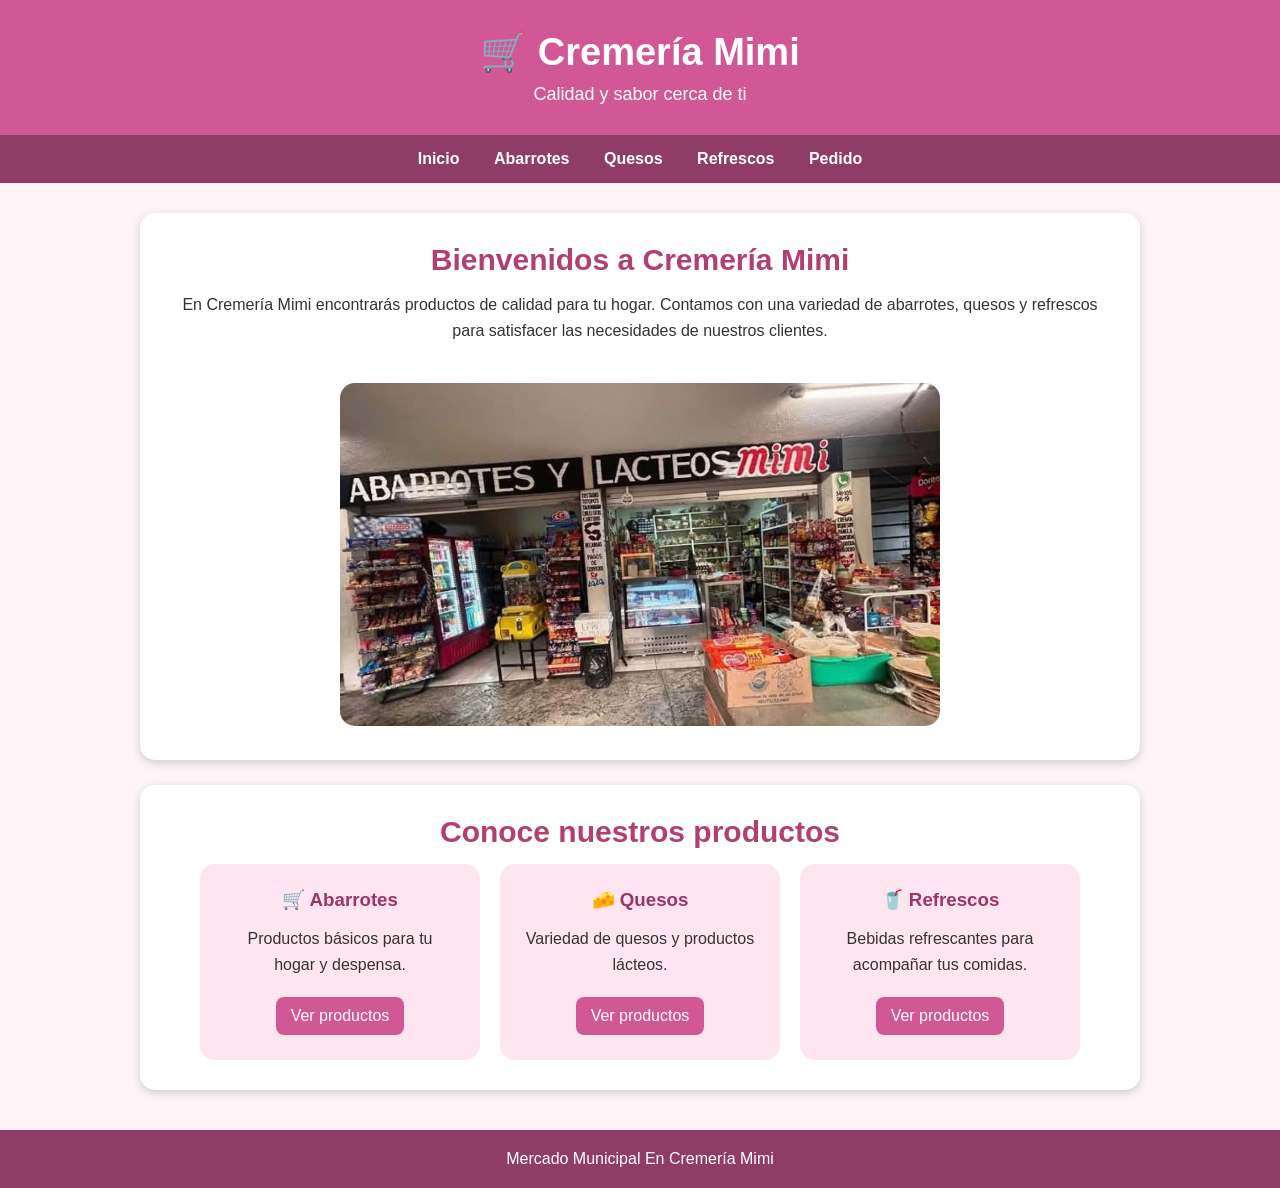
<file: index.html>
<!DOCTYPE html>
<html lang="es">
<head>
    <meta charset="UTF-8">
    <meta name="viewport" content="width=device-width, initial-scale=1.0">
    <title>Cremería Mimi</title>
    <link rel="stylesheet" href="estilos.css">
</head>

<body>

<header>
    <h1>🛒 Cremería Mimi</h1>
    <p>Calidad y sabor cerca de ti</p>
</header>

<nav>
    <a href="index.html">Inicio</a>
    <a href="Abarrotes.html">Abarrotes</a>
    <a href="Quesos.html">Quesos</a>
    <a href="Refrescos.html">Refrescos</a>
    <a href="Formulario.html">Pedido</a>

</nav>

<main>

    <section class="bienvenida">
        <h2>Bienvenidos a Cremería Mimi</h2>

        <p>
            En Cremería Mimi encontrarás productos de calidad para tu hogar.
            Contamos con una variedad de abarrotes, quesos y refrescos para
            satisfacer las necesidades de nuestros clientes.
        </p>

        <img src="inicio.jpg" alt="Cremería Mimi">
    </section>

    <section>
        <h2>Conoce nuestros productos</h2>

        <div class="tarjetas">

            <div class="tarjeta">
                <h3>🛒 Abarrotes</h3>
                <p>Productos básicos para tu hogar y despensa.</p>
                <a href="Abarrotes.html">Ver productos</a>
            </div>

            <div class="tarjeta">
                <h3>🧀 Quesos</h3>
                <p>Variedad de quesos y productos lácteos.</p>
                <a href="Quesos.html">Ver productos</a>
            </div>

            <div class="tarjeta">
                <h3>🥤 Refrescos</h3>
                <p>Bebidas refrescantes para acompañar tus comidas.</p>
                <a href="Refrescos.html">Ver productos</a>
            </div>

        </div>
    </section>

</main>

<footer>
    <p>Mercado Municipal En
        Cremería Mimi</p>
</footer>

</body>
</html>
</file>
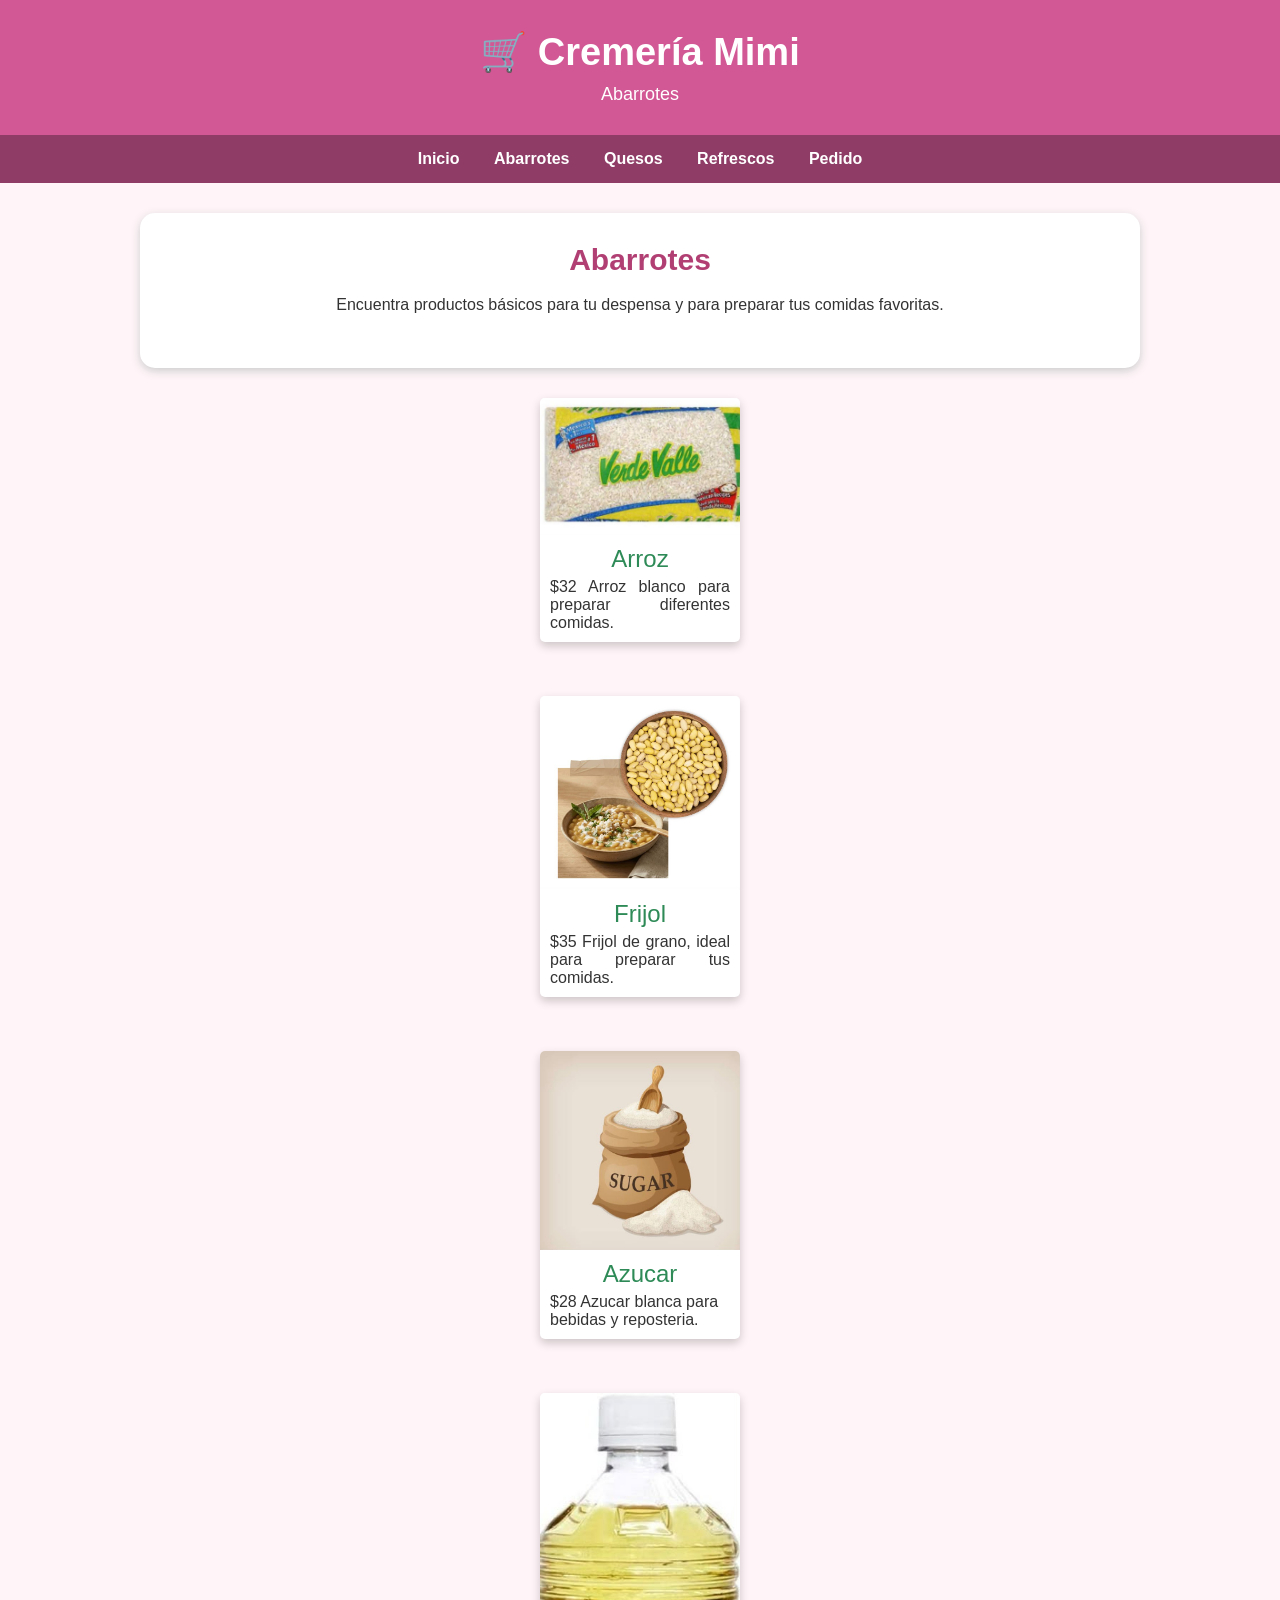
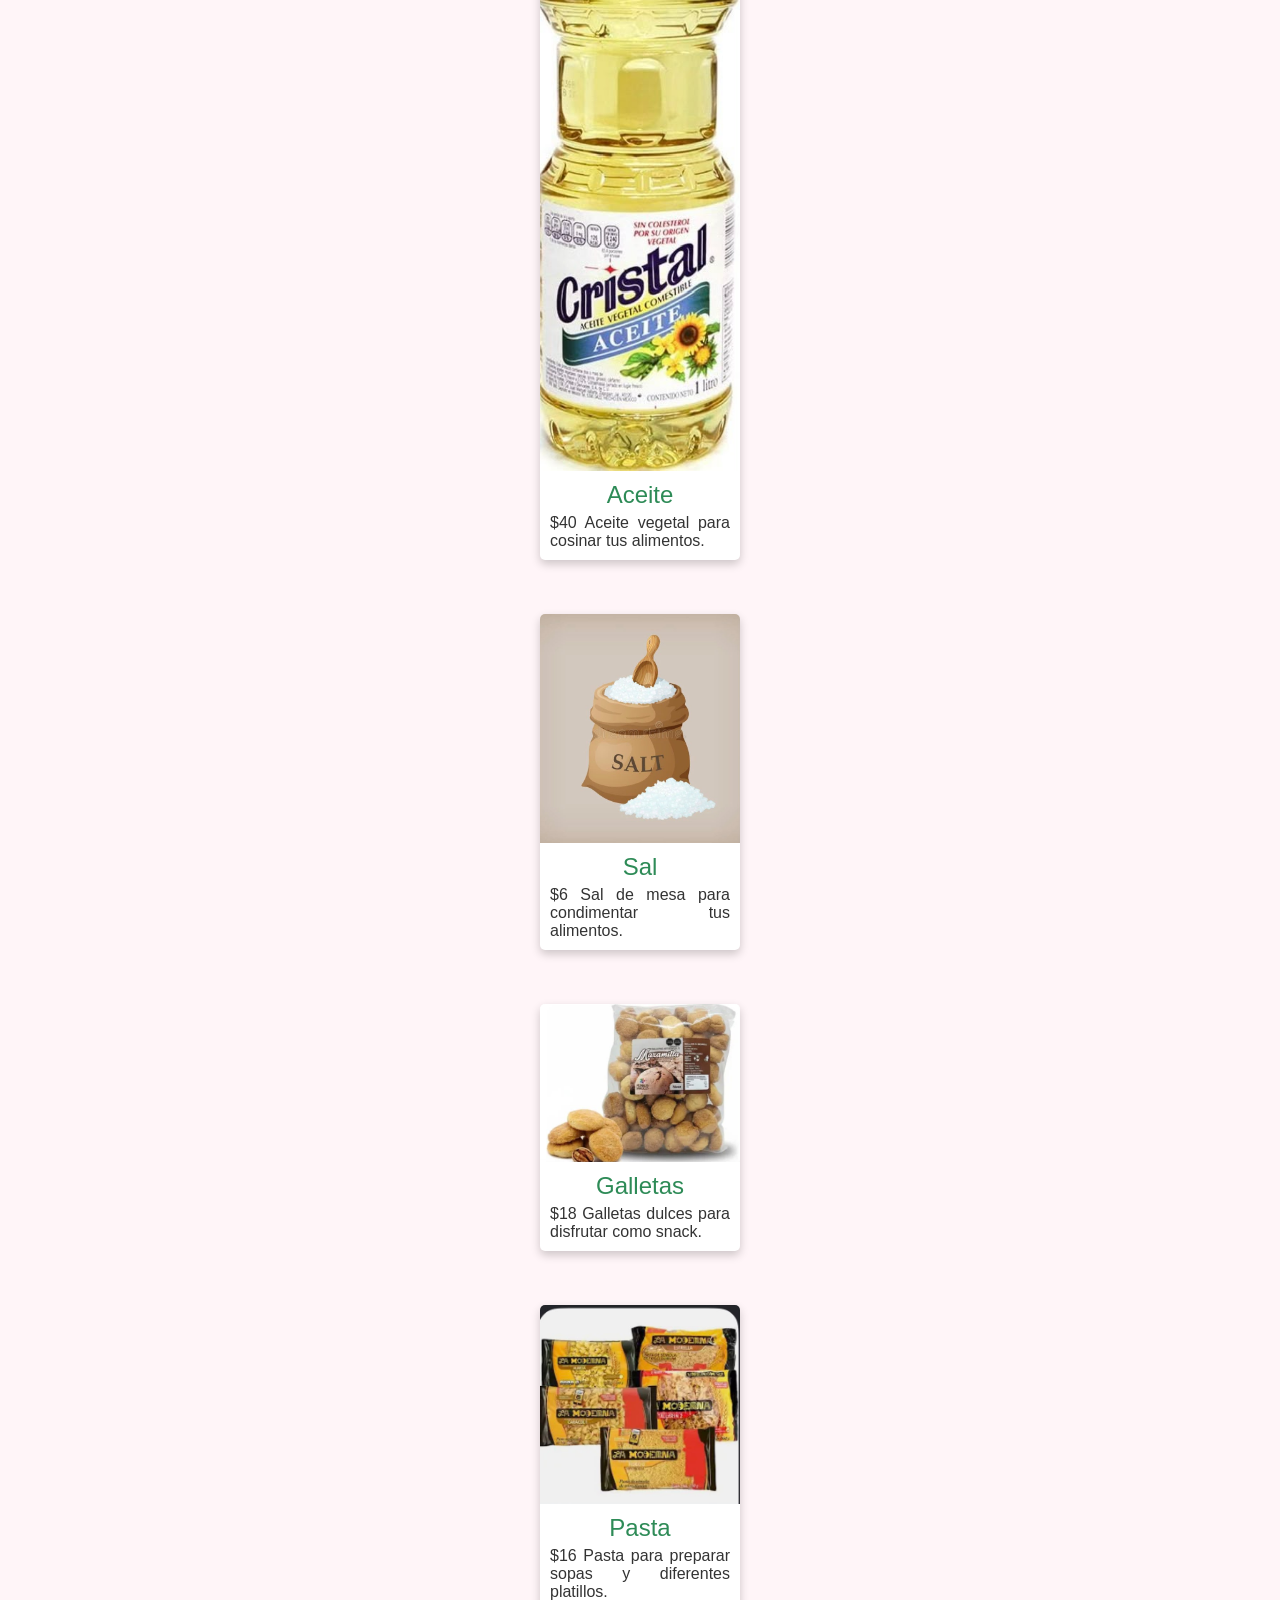
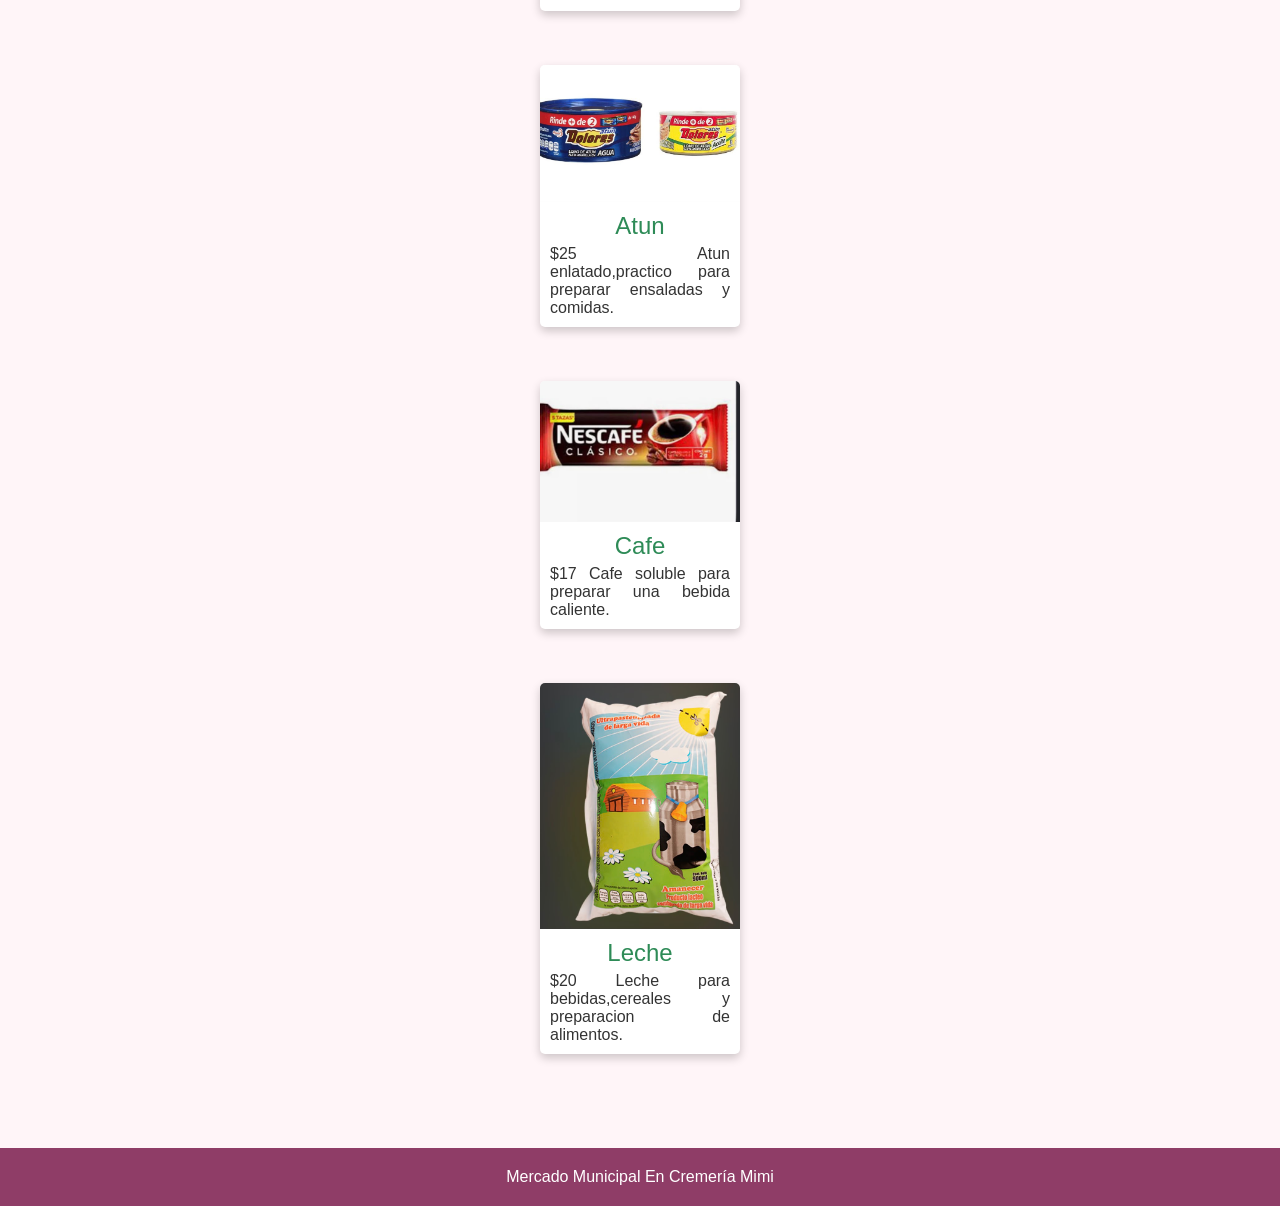
<file: Abarrotes.html>
<!DOCTYPE html>
<html lang="es">
<head>
    <meta charset="UTF-8">
    <meta name="viewport" content="width=device-width, initial-scale=1.0">
    <title>Abarrotes - Cremería Mimi</title>
    <link rel="stylesheet" href="estilos.css">
</head>

<body>

<header>
    <h1>🛒 Cremería Mimi</h1>
    <p>Abarrotes</p>
</header>

<nav>
    <a href="index.html">Inicio</a>
    <a href="Abarrotes.html">Abarrotes</a>
    <a href="Quesos.html">Quesos</a>
    <a href="Refrescos.html">Refrescos</a>
    <a href="Formulario.html">Pedido</a>
</nav>

<main>

    <section>
        <h2>Abarrotes</h2>

        <p>
            Encuentra productos básicos para tu despensa y para preparar
            tus comidas favoritas.
        </p>
    </section>

</main>
<div class="card">
    <img src="arroz.jpg"width="100px" height="100px">
    <div class="card-content">
        <div class="card-title">Arroz</div>
        <div class="card-description">
            $32
            Arroz blanco para preparar diferentes comidas.
        </div>
    </div>
</div>
<br><br><br>

<div class="card">
    <img src="frijol.jpg"width="100px" height="100px">
    <div class="card-content">
        <div class="card-title">Frijol</div>
        <div class="card-description">
            $35
            Frijol de grano, ideal para preparar tus comidas.
        </div>
    </div>
</div>
<br><br><br>

<div class="card">
    <img src="azucar.jpg"width="100px" height="100px">
    <div class="card-content">
        <div class="card-title">Azucar</div>
        $28
        Azucar blanca para bebidas y reposteria.
        <div class="card-description">
        </div>
    </div>
</div>
<br><br><br>

<div class="card">
    <img src="aceite.jpg"width="100px" height="100px">
    <div class="card-content">
        <div class="card-title">Aceite</div>
        <div class="card-description">
            $40
            Aceite vegetal para cosinar tus alimentos.
        </div>
    </div>
</div>
<br><br><br>

<div class="card">
    <img src="sal.jpg"width="100px" height="100px">
    <div class="card-content">
        <div class="card-title">Sal</div>
        <div class="card-description">
            $6
            Sal de mesa para condimentar tus alimentos.
        </div>
    </div>
</div>
<br><br><br>

<div class="card">
    <img src="galletas.jpg"width="100px" height="100px">
    <div class="card-content">
        <div class="card-title">Galletas</div>
        <div class="card-description">
            $18
            Galletas dulces para disfrutar como snack.
        </div>
    </div>
</div>
<br><br><br>

<div class="card">
    <img src="sopas.jpg"width="100px" height="100px">
    <div class="card-content">
        <div class="card-title">Pasta </div>
        <div class="card-description">
            $16
            Pasta para preparar sopas y diferentes platillos.
        </div>
    </div>
</div>
<br><br><br>

<div class="card">
    <img src="atunes.jpg"width="100px" height="100px">
    <div class="card-content">
        <div class="card-title">Atun</div>
        <div class="card-description">
            $25
            Atun enlatado,practico para preparar ensaladas y comidas.
        </div>
    </div>
</div>
<br><br><br>

<div class="card">
    <img src="cafe.jpg"width="100px" height="100px">
    <div class="card-content">
        <div class="card-title">Cafe</div>
        <div class="card-description">
            $17
            Cafe soluble para preparar una bebida caliente.
        </div>
    </div>
</div>
<br><br><br>

<div class="card">
    <img src="leche.jpg"width="100px" height="100px">
    <div class="card-content">
        <div class="card-title">Leche</div>
        <div class="card-description">
            $20
            Leche para bebidas,cereales y preparacion de alimentos.
        </div>
    </div>
</div>
<br><br><br>
<footer>
    <p>Mercado Municipal En 
        Cremería Mimi</p>
</footer>

</body>
</html>
</file>
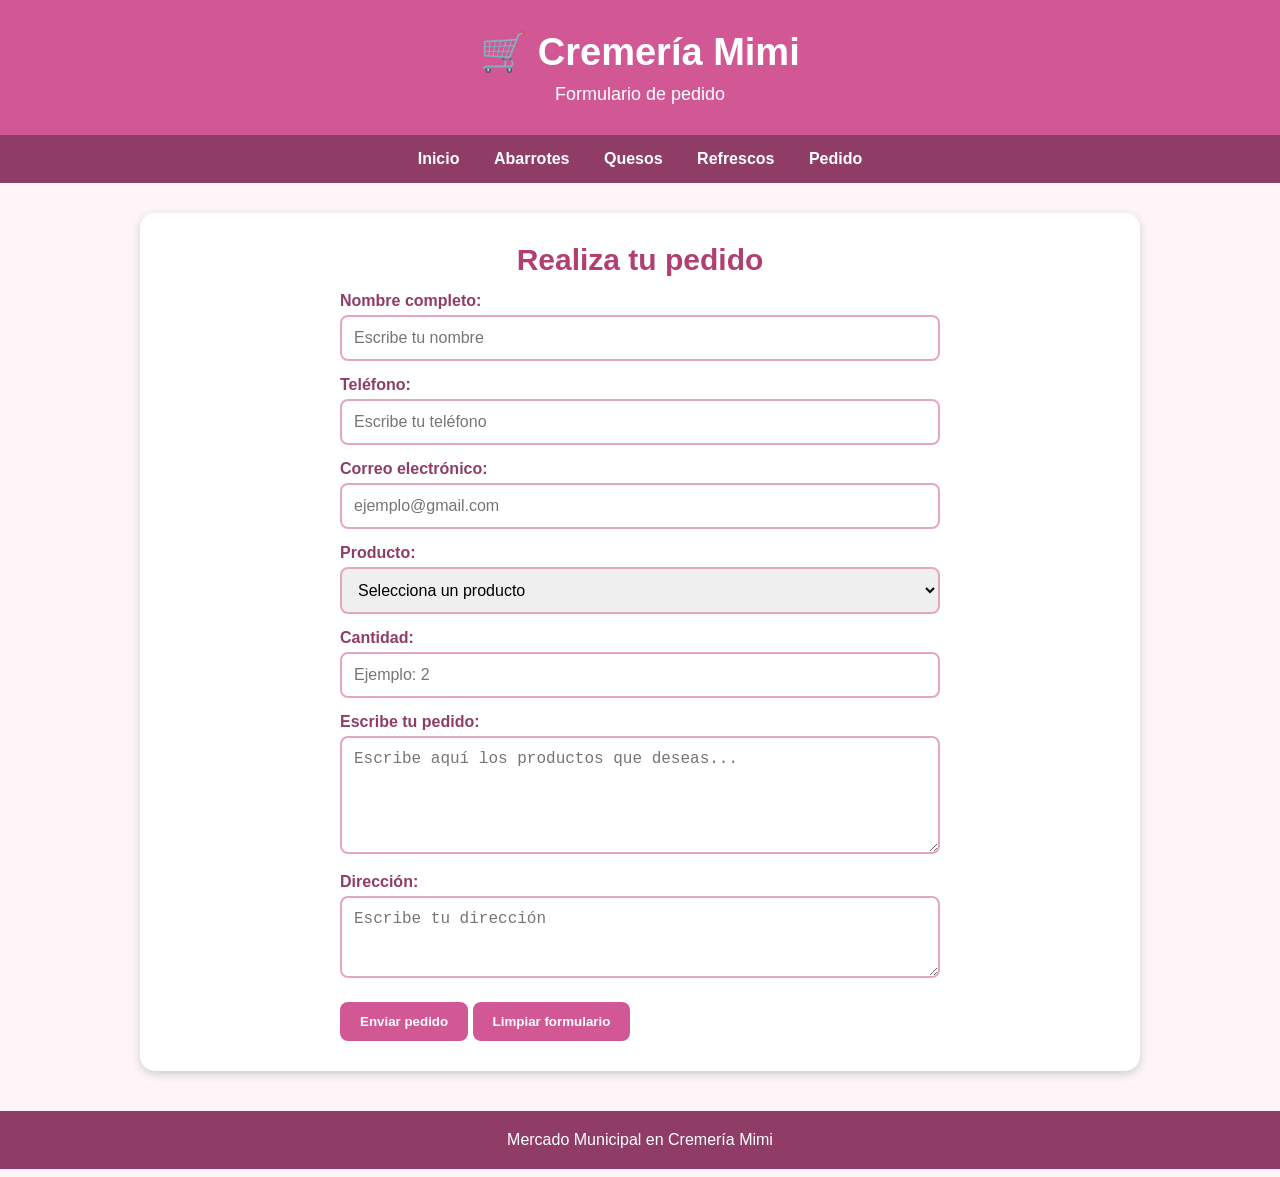
<file: Formulario.html>
<!DOCTYPE html>
<html lang="es">
<head>
    <meta charset="UTF-8">
    <meta name="viewport" content="width=device-width, initial-scale=1.0">
    <title>Formulario - Cremería Mimi</title>
    <link rel="stylesheet" href="estilos.css">
</head>
<body>
<header>
    <h1>🛒 Cremería Mimi</h1>
    <p>Formulario de pedido</p>
</header>
<nav>
    <a href="index.html">Inicio</a>
    <a href="abarrotes.html">Abarrotes</a>
    <a href="quesos.html">Quesos</a>
    <a href="refrescos.html">Refrescos</a>
    <a href="formulario.html">Pedido</a>
</nav>
<main>
    <section>
        <h2>Realiza tu pedido</h2>
        <form>
            <label for="nombre">Nombre completo:</label>
            <input type="text" id="nombre" name="nombre" 
                   placeholder="Escribe tu nombre" required>
            <label for="telefono">Teléfono:</label>
            <input type="tel" id="telefono" name="telefono" 
                   placeholder="Escribe tu teléfono" required>
            <label for="correo">Correo electrónico:</label>
            <input type="email" id="correo" name="correo" 
                   placeholder="ejemplo@gmail.com">
            <label for="producto">Producto:</label>
            <select id="producto" name="producto" required>
                <option value="">Selecciona un producto</option>
                <option value="abarrotes">Abarrotes</option>
                <option value="quesos">Quesos</option>
                <option value="refrescos">Refrescos</option>
            </select>
            <label for="cantidad">Cantidad:</label>
            <input type="number" id="cantidad" name="cantidad" 
                   min="1" placeholder="Ejemplo: 2" required>
            <label for="pedido">Escribe tu pedido:</label>
            <textarea id="pedido" name="pedido" rows="5"
                      placeholder="Escribe aquí los productos que deseas..."></textarea>
            <label for="direccion">Dirección:</label>
            <textarea id="direccion" name="direccion" rows="3"
                      placeholder="Escribe tu dirección"></textarea>
            <button type="submit">Enviar pedido</button>
            <button type="reset">Limpiar formulario</button>
        </form>
    </section>
</main>
<footer>
    <p>Mercado Municipal en 
        Cremería Mimi</p>
</footer>
</body>
</html>
</file>
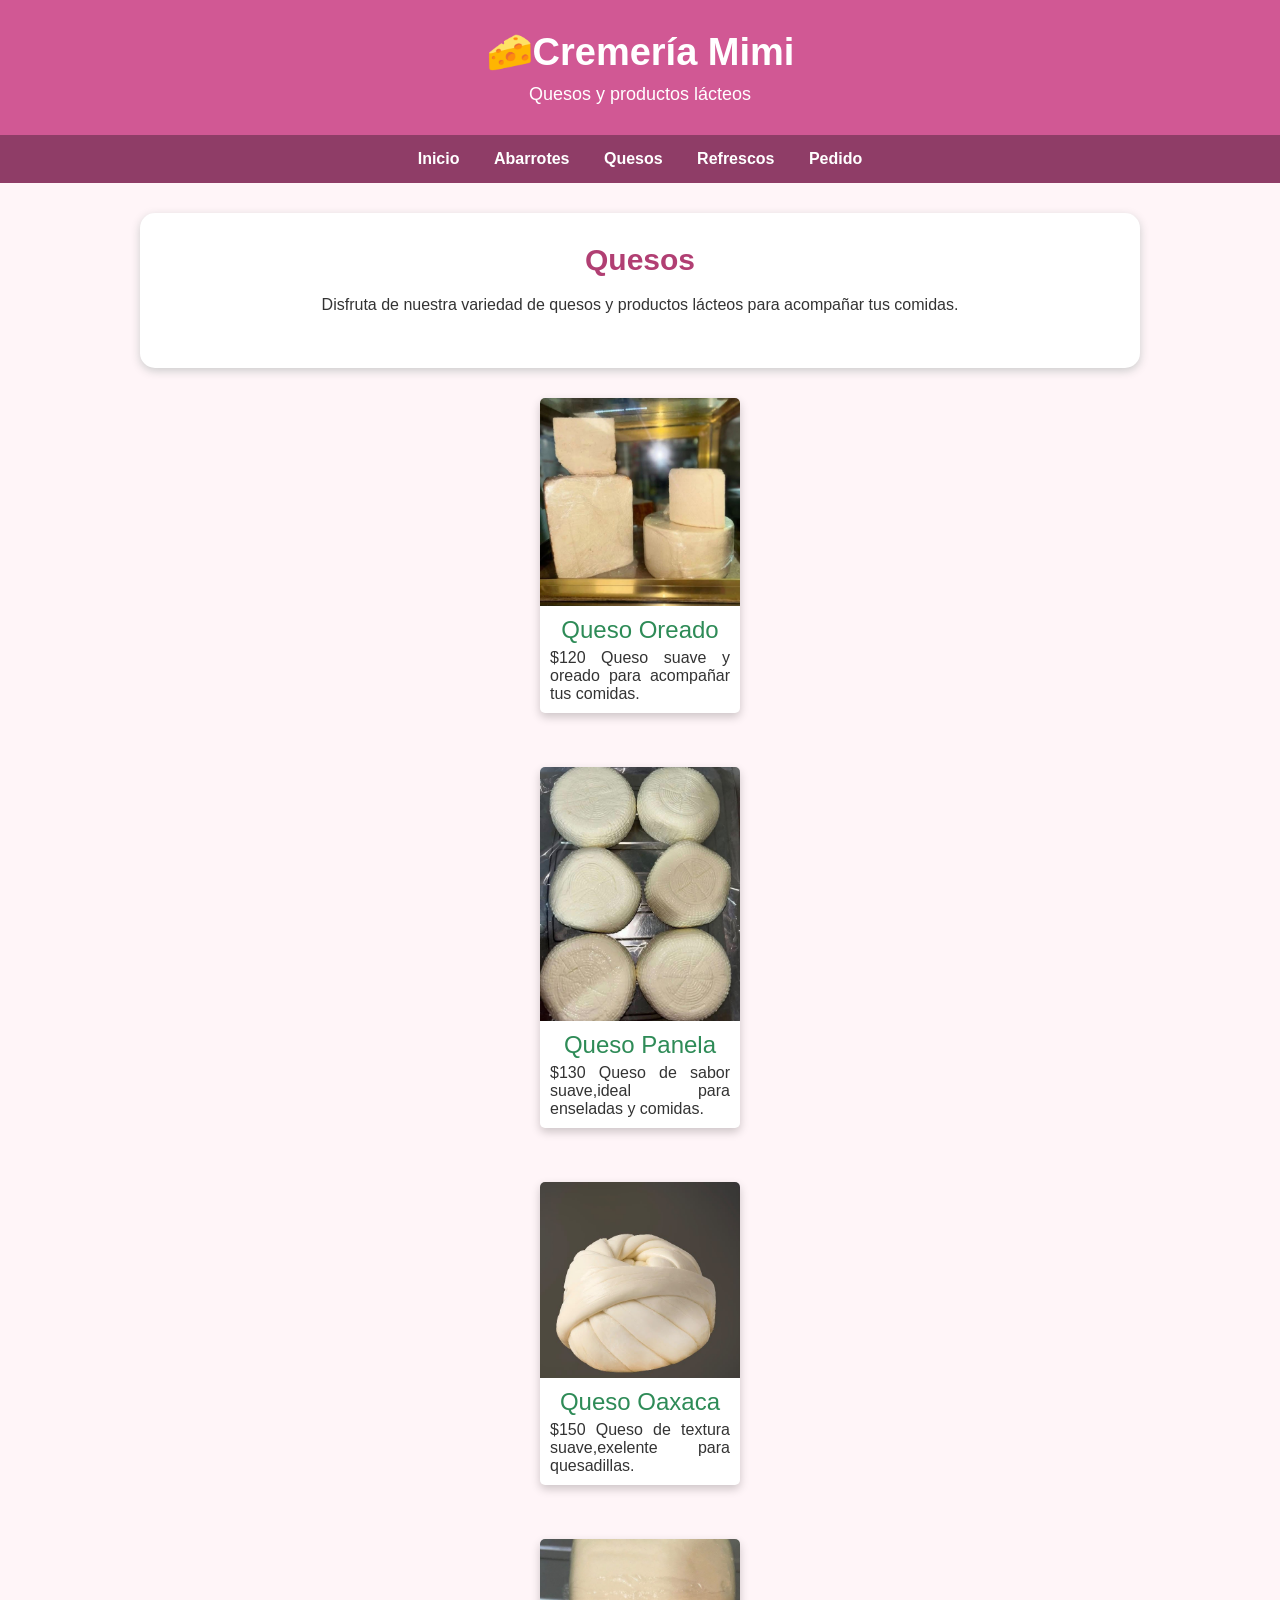
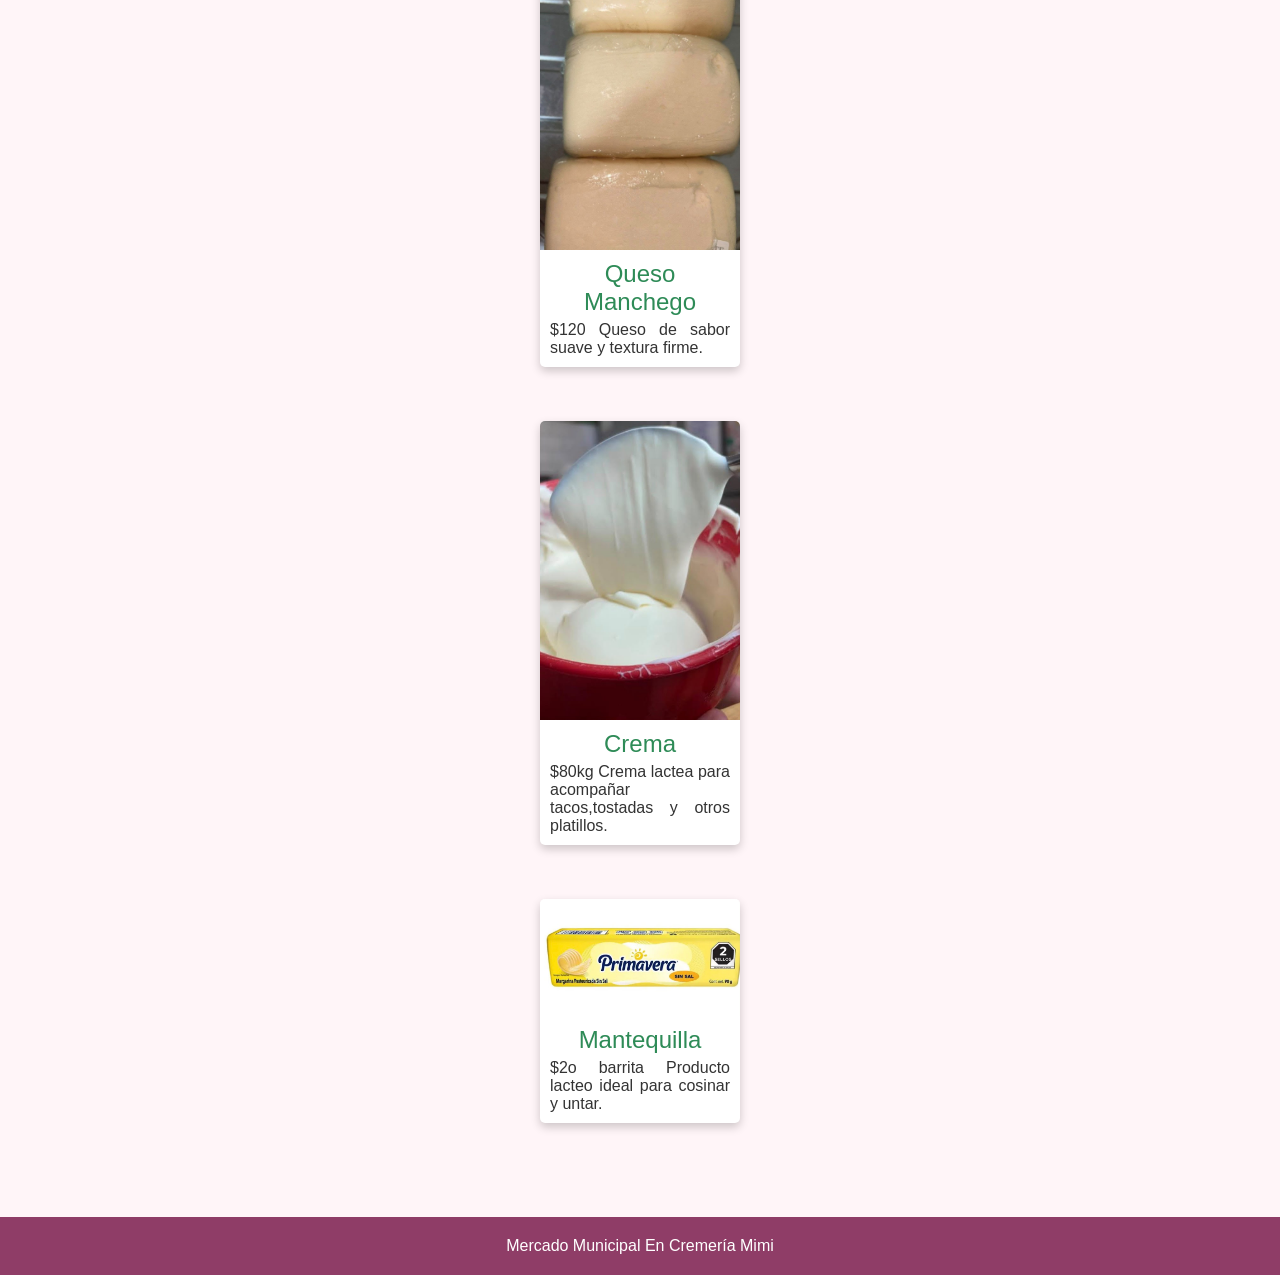
<file: Quesos.html>
<!DOCTYPE html>
<html lang="es">
<head>
    <meta charset="UTF-8">
    <meta name="viewport" content="width=device-width, initial-scale=1.0">
    <title>Quesos - Cremería Mimi</title>
    <link rel="stylesheet" href="estilos.css">
</head>

<body>

<header>
    <h1>🧀Cremería Mimi</h1>
    <p>Quesos y productos lácteos</p>
</header>

<nav>
    <a href="index.html">Inicio</a>
    <a href="Abarrotes.html">Abarrotes</a>
    <a href="Quesos.html">Quesos</a>
    <a href="Refrescos.html">Refrescos</a>
    <a href="Formulario.html">Pedido</a>
</nav>

<main>

    <section>
        <h2>Quesos</h2>

        <p>
            Disfruta de nuestra variedad de quesos y productos lácteos
            para acompañar tus comidas.
        </p>

</main>

<div class="card">
    <img src="queso_oreado.jpg"width="100px" height="100px">
    <div class="card-content">
        <div class="card-title">Queso Oreado</div>
        <div class="card-description">
            $120
            Queso suave y oreado para acompañar tus comidas.
        </div>
    </div>
</div>
<br><br><br>

<div class="card">
    <img src="panelas.jpg"width="100px" height="100px">
    <div class="card-content">
        <div class="card-title">Queso Panela</div>
        <div class="card-description">
            $130
            Queso de sabor suave,ideal para enseladas y comidas.
        </div>
    </div>
</div>
<br><br><br>

<div class="card">
    <img src="asadero.jpg"width="100px" height="100px">
    <div class="card-content">
        <div class="card-title">Queso Oaxaca</div>
        <div class="card-description">
            $150
            Queso de textura suave,exelente para quesadillas.
        </div>
    </div>
</div>
<br><br><br>

<div class="card">
    <img src="manchego.jpg"width="100px" height="100px">
    <div class="card-content">
        <div class="card-title">Queso Manchego</div>
        <div class="card-description">
            $120
            Queso de sabor suave y textura firme.
        </div>
    </div>
</div>
<br><br><br>

<div class="card">
    <img src="crema.jpg"width="100px" height="100px">
    <div class="card-content">
        <div class="card-title">Crema</div>
        <div class="card-description">
            $80kg
            Crema lactea para acompañar tacos,tostadas y otros platillos.
        </div>
    </div>
</div>
<br><br><br>

<div class="card">
    <img src="mantequilla.jpg"width="100px" height="100px">
    <div class="card-content">
        <div class="card-title">Mantequilla</div>
        <div class="card-description">
            $2o barrita
            Producto lacteo ideal para cosinar y untar.
        </div>
    </div>
</div>
<br><br><br>

<footer>
    <p>Mercado Municipal En 
        Cremería Mimi</p>
</footer>

</body>
</html>
</file>
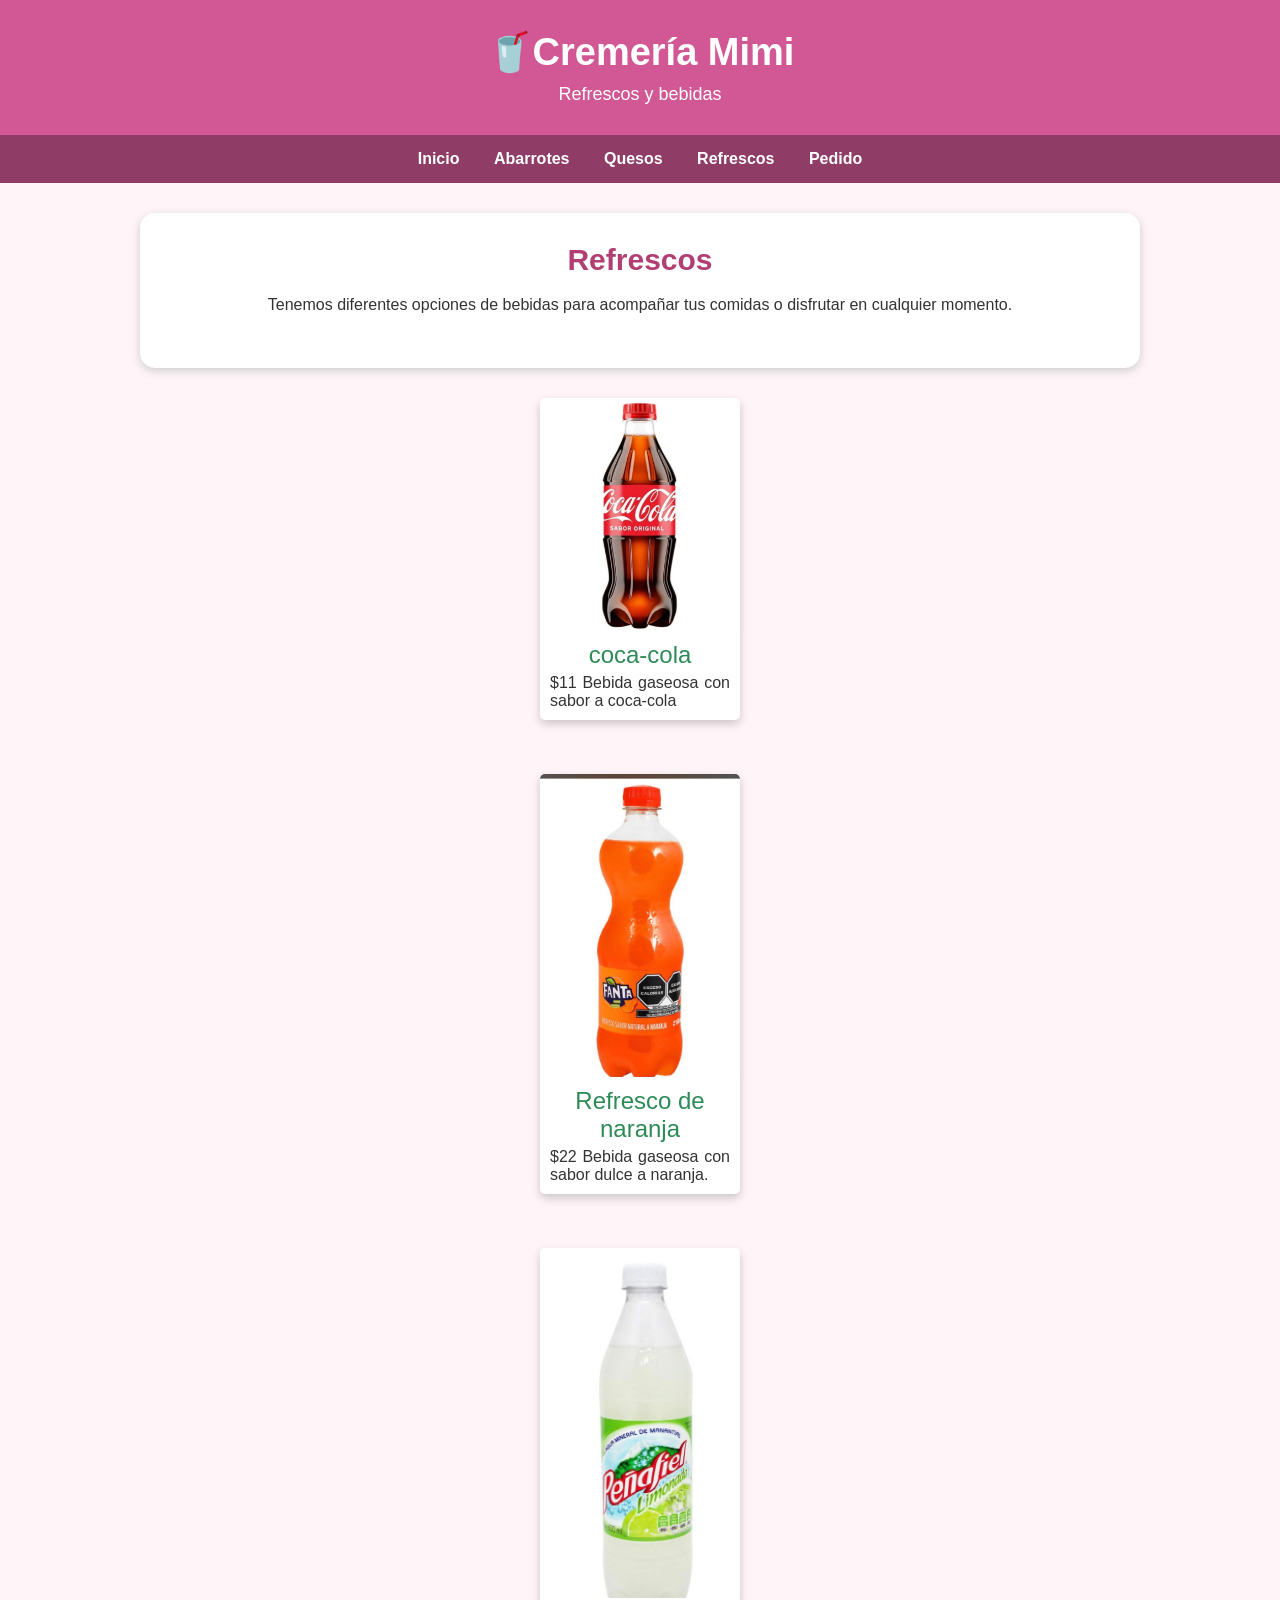
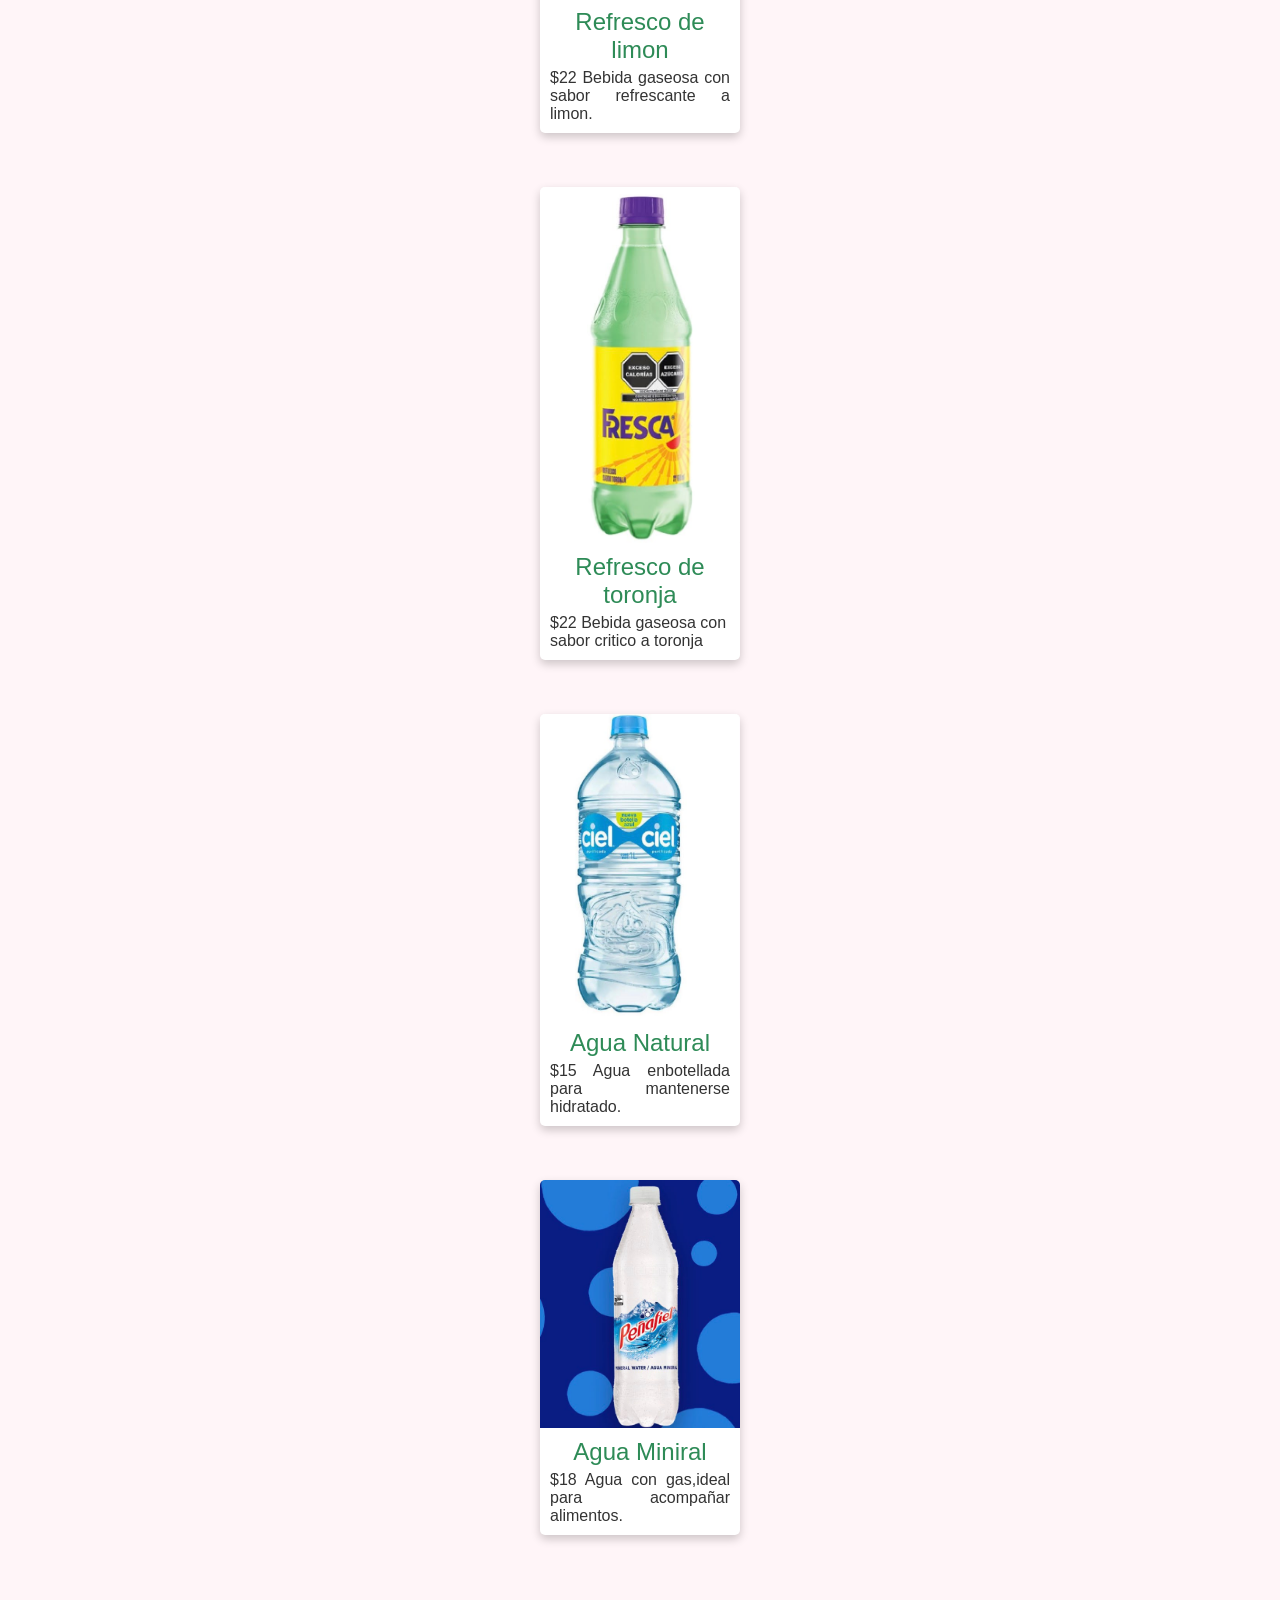
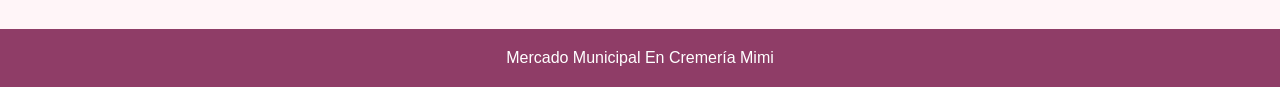
<file: Refrescos.html>
<!DOCTYPE html>
<html lang="es">
<head>
    <meta charset="UTF-8">
    <meta name="viewport" content="width=device-width, initial-scale=1.0">
    <title>Refrescos - Cremería Mimi</title>
    <link rel="stylesheet" href="estilos.css">
</head>

<body>

<header>
    <h1>🥤Cremería Mimi</h1>
    <p>Refrescos y bebidas</p>
</header>

<nav>
    <a href="index.html">Inicio</a>
    <a href="Abarrotes.html">Abarrotes</a>
    <a href="Quesos.html">Quesos</a>
    <a href="Refrescos.html">Refrescos</a>
    <a href="Formulario.html">Pedido</a>
</nav>

<main>

    <section>
        <h2>Refrescos</h2>

        <p>
            Tenemos diferentes opciones de bebidas para acompañar tus
            comidas o disfrutar en cualquier momento.
        </p>


</main>

<div class="card">
    <img src="coca.jpg"width="100px" height="100px">
    <div class="card-content">
        <div class="card-title">coca-cola</div>
        <div class="card-description">
            $11
            Bebida gaseosa con sabor a coca-cola
        </div>
    </div>
</div>
<br><br><br>

<div class="card">
    <img src="fanta.jpg"width="100px" height="100px">
    <div class="card-content">
        <div class="card-title">Refresco de naranja</div>
        <div class="card-description">
            $22
            Bebida gaseosa con sabor dulce a naranja.
        </div>
    </div>
</div>
<br><br><br>

<div class="card">
    <img src="limon.jpg"width="100px" height="100px">
    <div class="card-content">
        <div class="card-title">Refresco de limon</div>
        <div class="card-description">
            $22
            Bebida gaseosa con sabor refrescante a limon.
        </div>
    </div>
</div>
<br><br><br>

<div class="card">
    <img src="toronja.jpg"width="100px" height="100px">
    <div class="card-content">
        <div class="card-title">Refresco de toronja</div>
        $22
        Bebida gaseosa con sabor critico a toronja
        <div class="card-description">
        </div>
    </div>
</div>
<br><br><br>

<div class="card">
    <img src="agua.jpg"width="100px" height="100px">
    <div class="card-content">
        <div class="card-title">Agua Natural</div>
        <div class="card-description">
            $15
            Agua enbotellada para mantenerse hidratado.
        </div>
    </div>
</div>
<br><br><br>

<div class="card">
    <img src="mineral.jpg"width="100px" height="100px">
    <div class="card-content">
        <div class="card-title">Agua Miniral</div>
        <div class="card-description">
            $18
            Agua con gas,ideal para acompañar alimentos.
        </div>
    </div>
</div>
<br><br><br>

<footer>
    <p>Mercado Municipal En 
        Cremería Mimi</p>
</footer>
</body>
</html>
</file>
<file: estilos.css>
* {
    box-sizing: border-box;
    margin: 0;
    padding: 0;
}

body {
    font-family: Arial, sans-serif;
    background-color: #fff5f8;
    color: #333;
}

header {
    background-color: #d15894;
    color: white;
    text-align: center;
    padding: 30px;
}

header h1 {
    font-size: 38px;
    margin-bottom: 10px;
}

header p {
    font-size: 18px;
}

nav {
    background-color: #8f3d67;
    text-align: center;
    padding: 15px;
}

nav a {
    color: white;
    text-decoration: none;
    margin: 0 15px;
    font-weight: bold;
}

nav a:hover {
    text-decoration: underline;
}

main {
    width: 90%;
    max-width: 1000px;
    margin: 30px auto;
}

section {
    background-color: white;
    padding: 30px;
    margin-bottom: 25px;
    border-radius: 15px;
    box-shadow: 0 3px 10px #ccc;
    text-align: center;
}

section h2 {
    color: #b13f73;
    margin-bottom: 15px;
    font-size: 30px;
}

section p {
    line-height: 1.6;
    margin-bottom: 20px;
}

section img {
    width: 80%;
    max-width: 600px;
    border-radius: 15px;
    margin-top: 20px;
}

.tarjetas {
    display: flex;
    justify-content: center;
    gap: 20px;
    flex-wrap: wrap;
}

.tarjeta {
    width: 280px;
    padding: 25px;
    background-color: #ffe5ef;
    border-radius: 15px;
}

.tarjeta h3 {
    color: #9d3564;
    margin-bottom: 15px;
}

.tarjeta a {
    display: inline-block;
    background-color: #d15894;
    color: white;
    padding: 10px 15px;
    border-radius: 8px;
    text-decoration: none;
}

.tarjeta a:hover {
    background-color: #8f3d67;
}

.productos {
    list-style-position: inside;
    text-align: left;
    max-width: 500px;
    margin: 20px auto;
    line-height: 2;
}

footer {
    background-color: #8f3d67;
    color: white;
    text-align: center;
    padding: 20px;
    margin-top: 40px;
}
.card {
      max-width: 200px;
      margin: auto;
      background-color: #ffffff;
      border-radius: 5px;
      box-shadow: 0 4px 10px rgba(0,0,0,0.2);
      overflow: hidden;
      transition: transform 0.3s ease;
    }

    .card:hover {
      transform: scale(1.03);
    }

    .card img {
      width: 100%;
      height: auto;
      display: block;
    }

    .card-content {
      padding: 10px;
    }

    .card-title {
      font-size: 1.5em;
      color: #2e8b57;
      margin-bottom: 05px;
      text-align: center;
    }

    .card-description {
      font-size: 1em;
      color: #333;
      text-align: justify;
    }

    form {
    max-width: 600px;
    margin: auto;
    text-align: left;
}
form label {
    display: block;
    margin-top: 15px;
    margin-bottom: 5px;
    font-weight: bold;
    color: #8f3d67;
}
form input,
form select,
form textarea {
    width: 100%;
    padding: 12px;
    border: 2px solid #e5a6c2;
    border-radius: 8px;
    font-size: 16px;
}
form textarea {
    resize: vertical;
}
form button {
    margin-top: 20px;
    padding: 12px 20px;
    border: none;
    border-radius: 8px;
    background-color: #d15894;
    color: white;
    font-weight: bold;
    cursor: pointer;
}
form button:hover {
    background-color: #8f3d67;
}
</file>
